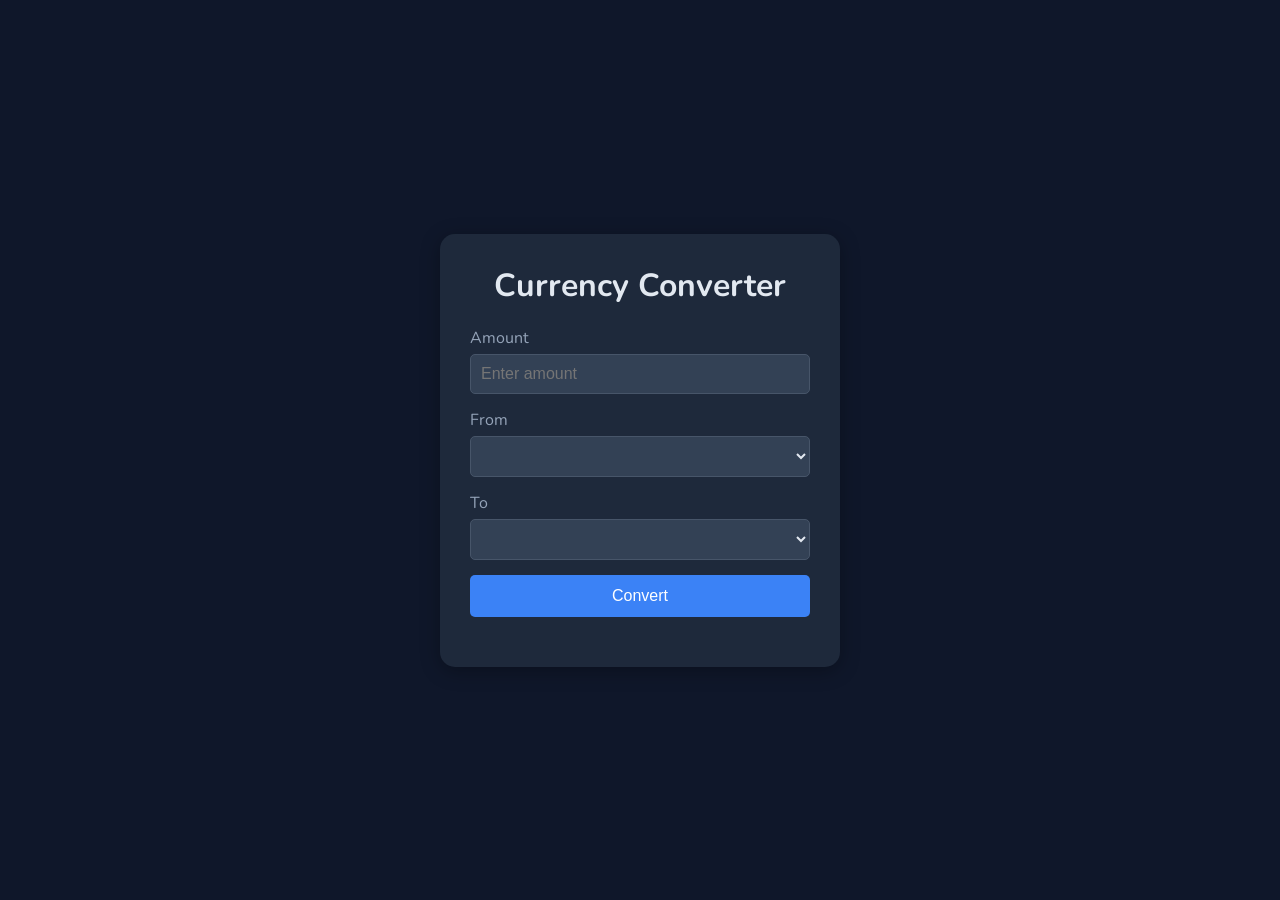
<file: currency-converter/index.html>
<!DOCTYPE html>
<html lang="en">
<head>
    <meta charset="UTF-8">
    <meta name="viewport" content="width=device-width, initial-scale=1.0">
    <link rel="stylesheet" href="style.css" type="text/css">
    <link href="https://fonts.googleapis.com/css?family=Nunito:200,300,regular,500,600,700,800,900,200italic,300italic,italic,500italic,600italic,700italic,800italic,900italic" rel="stylesheet" />
    <title>Currency Converter</title>
</head>
<body>
    <div class="container">
        <h1>Currency Converter</h1>

        <form id="converter-form">
            <div class="form-group">
                <label for="amount">Amount</label>
                <input type="number" id="amount" placeholder="Enter amount" required>
            </div>

            <div class="form-group">
                <label for="from-currency">From</label>
                <select name="currency" id="from-currency">
                    <!-- currency options will come from API -->
                </select>
            </div>

             <div class="form-group">
                <label for="to-currency">To</label>
                <select name="currency" id="to-currency">
                    <!-- currency options will come from API -->
                </select>
            </div>

            <button type="submit">Convert</button>
        </form>
        <div id="result"></div>
    </div>
    <script src="script.js"></script>
</body>
</html>
</file>
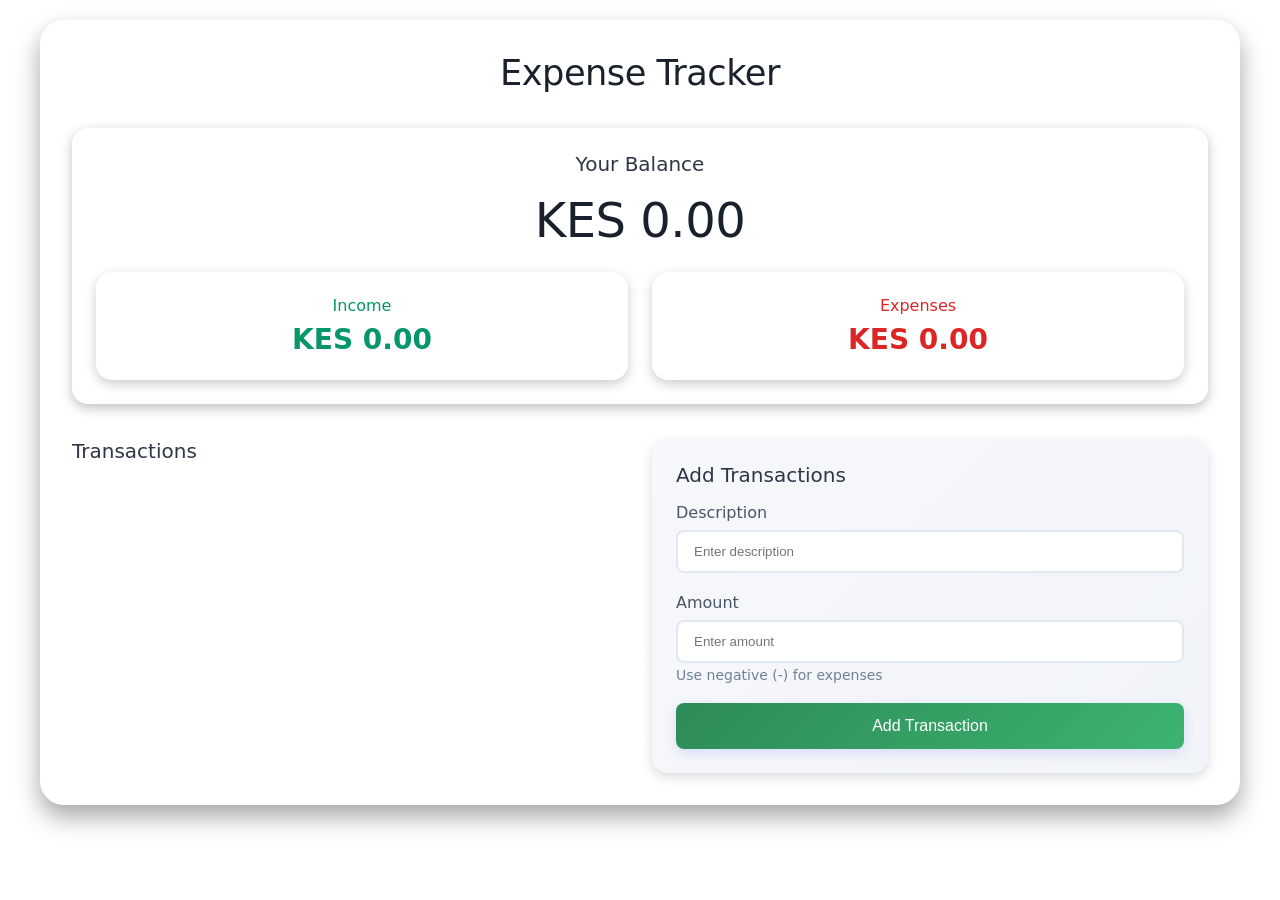
<file: Expense Tracker/index.html>
<!DOCTYPE html>
<html lang="en">
<head>
    <meta charset="UTF-8">
    <meta name="viewport" content="width=device-width, initial-scale=1.0">
    <title>Expense Tracker</title>
    <link href="https://fonts.googleapis.com/css?family=Noto+Sans+Grantha:regular" rel="stylesheet" />
    <link rel="stylesheet" href="styles.css" type="text/css">
</head>
<body>
    <div class="container">
        <h1>Expense Tracker</h1>
        <div class="balance-container">
            <h2>Your Balance</h2>
            <h1 id="balance">Ksh 0.00</h1>

            <div class="summary">
                <div class="income">
                    <h3>Income</h3>
                    <p id="income-amount">Ksh 0.00</p>
                </div>
                <div class="expenses">
                    <h3>Expenses</h3>
                    <p id="expense-amount">Ksh 0.00</p>
                </div>
            </div>
        </div>
        <!--  -->
        <div class="main-content">
            <div class="transaction-container">
                <h2>Transactions</h2>
                <ul id="transaction-list"></ul>
            </div>
            <!-- form -->
            <div class="form-container">
                <h2>Add Transactions</h2>

                <form action="" id="transaction-form">
                    <div class="form-group">
                        <label for="description">Description</label>
                        <input type="text" id="description" placeholder="Enter description" required>

                    </div>

                    <div class="form-group">
                        <label for="amount">Amount</label>
                        <input type="number" id="amount" placeholder="Enter amount" required>
                        <small>Use negative (-) for expenses</small>
                    </div>

                    <button type="submit">Add Transaction</button>
                </form>
            </div>
        </div>
    </div>
    
    <script src="script.js"></script>
</body>
</html>
</file>
<file: currency-converter/style.css>
* {
    margin: 0;
    padding: 0;
    box-sizing: border-box;
}

:root {
  --bg-primary: #0f172a;
  --bg-secondary: #1e293b;
  --bg-input: #334155;
  --text-primary: #e2e8f0;
  --text-secondary: #94a3b8;
  --border-color: #475569;
  --accent-primary: #3b82f6;
  --accent-hover: #2563eb;
}

body {
    background-color: var(--bg-primary);
    display: flex;
    justify-content: center;
    align-items: center;
    min-height: 100vh;
    padding: 20px;
    font-family: "Nunito", sans-serif;
}

.container {
    width: 100%;
    max-width: 400px;
    background-color: var(--bg-secondary);
    padding: 30px;
    border-radius: 15px;
    box-shadow: 0 4px 20px rgba(0, 0, 0, 0.3);
}

h1 {
    text-align: center;
    color: var(--text-primary);
    margin-bottom: 20px;
}

.form-group {
    margin-bottom: 15px;
}

label {
    display: block;
    margin-bottom: 5px;
    color: var(--text-secondary);
}

input, select {
    width: 100%;
    padding: 10px;
    background-color: var(--bg-input);
    border: 1px solid var(--border-color);
    border-radius: 5px;
    font-size: 1rem;
    color: var(--text-primary);
}

input:focus, select:focus {
    outline: none;
    border-color: var(--accent-primary);
    box-shadow: 0 0 0 2px rgba(59, 130, 246, 0.2);
}

button {
    width: 100%;
    padding: 12px;
    background-color: var(--accent-primary);
    color: #fff;
    border: none;
    border-radius: 5px;
    font-size: 1rem;
    cursor: pointer;
    transition: all 0.3s ease;
}

button:hover {
    background-color: var(--accent-hover);
}

#result {
    margin-top: 20px;
    text-align: center;
    font-size: 1.2rem;
    color: var(--text-primary);
}
</file>
<file: Expense Tracker/styles.css>
* {
    margin: 0;
    padding: 0;
    box-sizing: border-box;
}

body {
    font-family: system-ui, -apple-system, BlinkMacSystemFont, 'Segoe UI', Roboto, Oxygen, Ubuntu, Cantarell, 'Open Sans', 'Helvetica Neue', sans-serif;
    display: flex;
    align-items: center;
    justify-content: center;
    padding: 20px;
    color: #2d3436;
}

.container {
    width: 100%;
    max-width: 1200px;
    background-color: #fff;
    padding: 2rem;
    border-radius: 24px;
    box-shadow: 0 12px 24px rgba(0, 0, 0, 0.35);
}

h1 {
    text-align: center;
    color: #1a202c;
    margin-bottom: 35px;
    font-size: 2.2rem;
    font-weight: 200;
    letter-spacing: -0.5px;
}

h2 {
    color: #2d3748;
    margin-bottom: 1rem;
    font-size: 1.25rem;
    font-weight: 500;
}

.balance-container {
    text-align: center;
    margin-bottom: 35px;
    padding: 24px;
    border-radius: 1rem;
    box-shadow: 0 4px 12px rgba(0, 0, 0, 0.25);
}

.balance-container h1 {
    font-size: 3rem;
    margin: 15px 0;
}

.summary {
    display: grid;
    grid-template-columns: 1fr 1fr;
    gap: 24px;
    margin-top: 24px;
}

.main-content {
    display: grid;
    grid-template-columns: 1fr 1fr;
    gap: 24px;
}

.income, .expenses {
    padding: 24px;
    border-radius: 1rem;
    box-shadow: 0 4px 12px rgba(0, 0, 0, 0.2);
}

.income h3 {
    color: #059669;
    font-size: 1rem;
    font-weight: 500;
}

.expenses h3 {
    color: #dc2626;
    font-size: 1rem;
    font-weight: 500;
}

.income p, .expenses p {
    margin-top: 8px;
    font-size: 1.75rem;
    font-weight: 600;
}

.income p {
    color: #059669;
}

.expenses p {
    color: #dc2626;
}

.transaction-container {
    height: 100%;
    display: flex;
    flex-direction: column;
}

#transaction-list {
    list-style: none;
    max-height: 500px;
    overflow-y: auto;
    padding-right: 8px;
    flex-grow: 1;
}

#transaction-list::-webkit-scrollbar {
    width: 8px;
}

#transaction-list::-webkit-scrollbar-track {
    background-color: #f1f1f1;
    border-radius: 4px;
}

#transaction-list::-webkit-scrollbar-thumb {
    background-color: #cbd5e8;
    border-radius: 4px;
}

#transaction-list::-webkit-scrollbar-thumb:hover{
    background-color: #a8aec8;
}

.transaction {
    display: flex;
    justify-content: space-between;
    align-items: center;
    padding: 1rem 1.2rem;
    margin-bottom: 12px;
    border-radius: 12px;
    background-color: #fff;
    box-shadow: 0 2px 8px rgba(0, 0, 0, 0.2);
    transition: all 0.2s ease;
    border-right: 5px solid;
    animation: slideIn 0.3s ease;
}

@keyframes slideIn {
    from {
        opacity: 0;
        opacity: 1;
        transform:  translateX(-20px);
    }
    to {
        opacity: 1;
        transform: translateX(0px);
    }
}

.transaction:hover {
    /* transform: translateX(4px); */
    box-shadow: 0 4px 12px rgba(0, 0, 0, 0.2);
}

.transaction.income {
    border-right: #059669;
}

.transaction.expenses {
    border-right: #dc2626;
}

.transaction .delete-btn {
    background: none;
    border: none;
    color: #dc2626;
    cursor: pointer;
    font-size: 1.4rem;
    opacity: 0;
    transition: all 0.2s ease;
    padding: 4px 8px;
    border-radius: 4px;
    margin-left: 12px;
}

.transaction:hover .delete-btn{
    opacity: 1;
}

.transaction .delete-btn:hover {
    background-color: #fee2e2;
    transform: scale(1.1);
}

.form-container {
    background: linear-gradient(135deg, #f6f8fb, #f1f4f8);
    padding: 24px;
    border-radius: 16px;
    box-shadow: 0 4px 12px rgba(0, 0, 0, 0.15);
    height: 100%;
    display: flex;
    flex-direction: column;
}

.form-container form {
    height: 100%;
    display: flex;
    flex-direction: column;
}

.form-group {
    margin-bottom: 20px;
}

label {
    display: block;
    margin-bottom: 8px;
    color: #4a5568;
    font-weight: 500;
}

input {
    width: 100%;
    padding: 12px 16px;
    border: 2px solid #e2e8f0;
    border-radius: 8px;
    transition: all 0.2 ease;
    background-color: white;
}

input:focus {
    outline: none;
    border-color: #667eea;
    box-shadow: 0 0 0 3px rgba(102, 126, 234, 0.1);
}

input:hover {
    border-color: #cbd5e8;
}

small {
    color: #718096;
    font-size: 0.875rem;
    margin-top: 4px;
    display: block;
}

button[type="submit"] {
    width: 100%;
    padding: 14px;
    background: linear-gradient(135deg, #2e8b57, #3cb371 100%);
    color: white;
    border: none;
    cursor: pointer;
    border-radius: 8px;
    font-size: 1rem;
    font-weight: 500;
    transition: all 0.2s ease;
    box-shadow: 0 4px 12px rgba(102, 126, 234, 0.2);
    margin-top: auto;
}


/* responsiveness */
@media (max-width: 900px) {
  .main-content {
    grid-template-columns: 1fr;
  }

  #transaction-list {
    max-height: 300px;
  }
}

@media (max-width: 480px) {
  .container {
    padding: 24px;
  }

  .summary {
    grid-template-columns: 1fr;
    gap: 16px;
  }

  .balance-container h1 {
    font-size: 2.5rem;
  }

  .income p,
  .expenses p {
    font-size: 1.5rem;
  }

  .transaction {
    padding: 14px 16px;
  }

  h1 {
    font-size: 1.8rem;
  }
}
</file>
